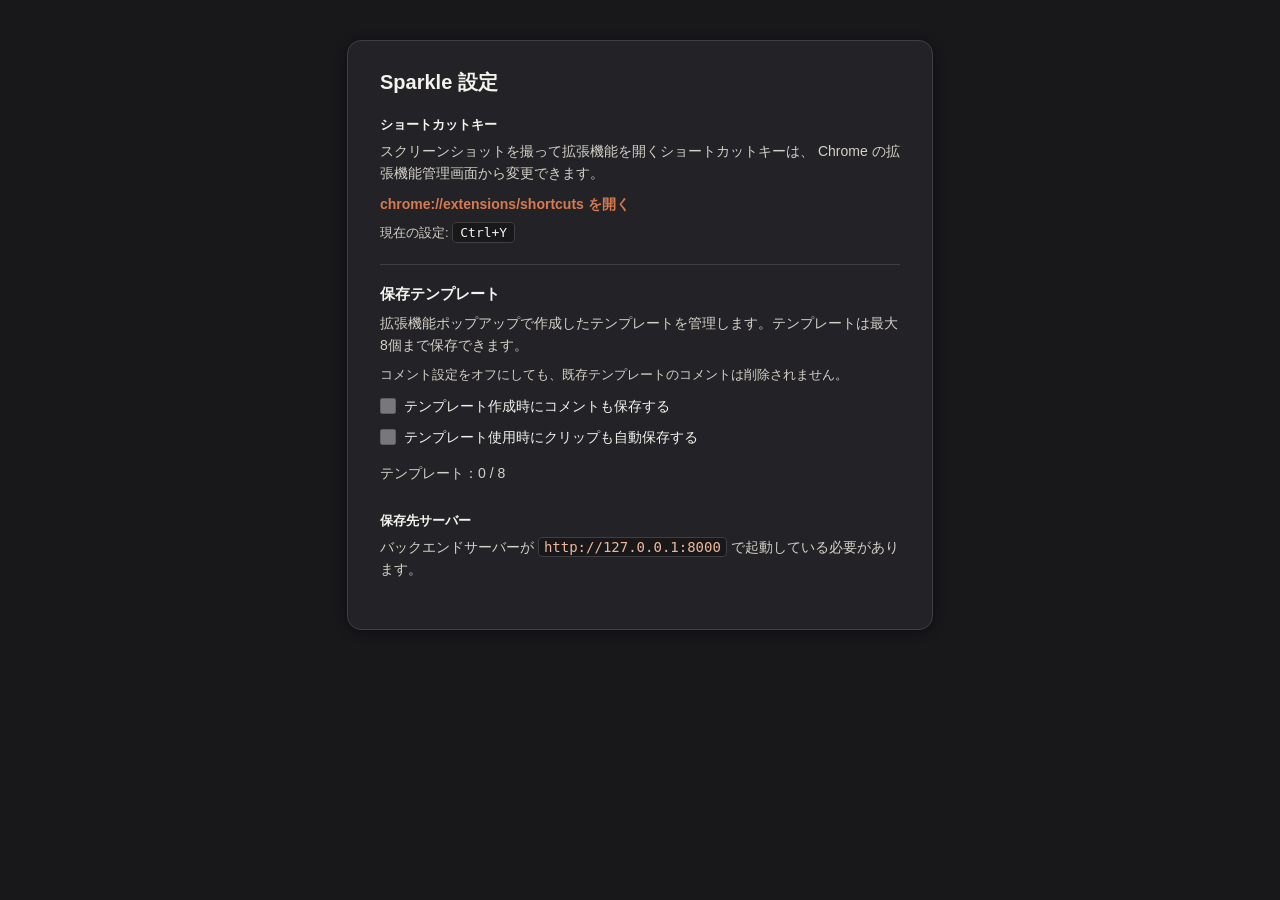
<file: extension/options.html>
<!DOCTYPE html>
<html lang="ja">
  <head>
    <meta charset="utf-8" />
    <title>Sparkle - オプション</title>
    <style>
      body {
        font-family: -apple-system, BlinkMacSystemFont, "Segoe UI", Roboto, sans-serif;
        background: #18181b;
        margin: 0;
        padding: 40px 20px;
        color: #f4f3ee;
      }
      .wrap {
        max-width: 520px;
        margin: 0 auto;
        background: #232327;
        border: 1px solid #3f3f42;
        border-radius: 14px;
        padding: 28px 32px;
        box-shadow: 0 2px 12px rgba(0, 0, 0, 0.4);
      }
      h1 {
        font-size: 20px;
        margin: 0 0 20px;
        color: #f4f3ee;
      }
      h2 {
        font-size: 15px;
        margin: 0 0 8px;
        color: #f4f3ee;
      }
      .section {
        margin-bottom: 20px;
      }
      .section label {
        display: block;
        font-size: 13px;
        font-weight: 600;
        margin-bottom: 6px;
        color: #f4f3ee;
      }
      .section p {
        font-size: 14px;
        margin: 0 0 8px;
        line-height: 1.6;
        color: #d5d1c8;
      }
      a {
        color: #d77a50;
        text-decoration: none;
        font-weight: 600;
      }
      a:hover {
        text-decoration: underline;
      }
      kbd {
        background: #18181b;
        border: 1px solid #3f3f42;
        border-radius: 4px;
        padding: 2px 7px;
        font-size: 13px;
        font-family: monospace;
        color: #f4f3ee;
      }
      hr {
        border: none;
        border-top: 1px solid #3f3f42;
        margin: 20px 0;
      }
      code {
        background: #18181b;
        border: 1px solid #3f3f42;
        border-radius: 4px;
        padding: 1px 5px;
        color: #f0b69a;
      }
      .muted {
        color: #b1ada1;
      }
      .check-row {
        display: flex !important;
        align-items: flex-start;
        gap: 8px;
        margin: 10px 0 0;
        font-size: 14px !important;
        font-weight: 500 !important;
        line-height: 1.5;
        cursor: pointer;
      }
      .check-row input {
        flex: 0 0 auto;
        width: 16px;
        height: 16px;
        margin: 2px 0 0;
        accent-color: #d77a50;
      }
      .check-row input:disabled {
        opacity: 0.6;
      }
      .check-row input:focus-visible,
      .template-delete:focus-visible {
        outline: 2px solid #f0b69a;
        outline-offset: 2px;
      }
      .template-count {
        margin: 14px 0 8px !important;
      }
      .template-list {
        display: grid;
        gap: 8px;
      }
      .template-item {
        display: flex;
        align-items: center;
        gap: 10px;
        padding: 9px 10px;
        border: 1px solid #3f3f42;
        border-radius: 8px;
        background: #18181b;
      }
      .template-item-main {
        min-width: 0;
        flex: 1 1 auto;
      }
      .template-item-title {
        overflow: hidden;
        text-overflow: ellipsis;
        white-space: nowrap;
        color: #f4f3ee;
        font-size: 14px;
        font-weight: 700;
      }
      .template-item-meta {
        margin-top: 3px;
        overflow-wrap: anywhere;
        color: #b1ada1;
        font-size: 12px;
        line-height: 1.45;
      }
      .template-delete {
        flex: 0 0 auto;
        padding: 5px 8px;
        border: 1px solid #5a514b;
        border-radius: 6px;
        background: transparent;
        color: #f0b69a;
        font: inherit;
        font-size: 12px;
        cursor: pointer;
      }
      .template-delete:hover {
        background: rgba(215, 122, 80, 0.16);
      }
      .template-empty {
        padding: 12px;
        border: 1px dashed #3f3f42;
        border-radius: 8px;
        color: #b1ada1;
        font-size: 13px;
      }
      .option-status {
        margin-top: 10px;
        color: #6ee7a8;
        font-size: 13px;
      }
    </style>
  </head>
  <body>
    <div class="wrap">
      <h1>Sparkle 設定</h1>

      <div class="section">
        <label>ショートカットキー</label>
        <p>
          スクリーンショットを撮って拡張機能を開くショートカットキーは、
          Chrome の拡張機能管理画面から変更できます。
        </p>
        <p>
          <a id="shortcutsLink" href="#">chrome://extensions/shortcuts を開く</a>
        </p>
        <p class="muted" style="font-size:13px;">
          現在の設定: <kbd id="currentShortcut">Ctrl+Y</kbd>
        </p>
      </div>

      <hr style="border:none; border-top:1px solid #3f3f42; margin:20px 0;" />

      <div class="section">
        <h2>保存テンプレート</h2>
        <p>
          拡張機能ポップアップで作成したテンプレートを管理します。テンプレートは最大8個まで保存できます。
        </p>
        <p class="muted" style="font-size:13px;">
          コメント設定をオフにしても、既存テンプレートのコメントは削除されません。
        </p>
        <label class="check-row" for="templateIncludeComment">
          <input id="templateIncludeComment" type="checkbox" disabled />
          <span>テンプレート作成時にコメントも保存する</span>
        </label>
        <label class="check-row" for="templateAutoSave">
          <input id="templateAutoSave" type="checkbox" disabled />
          <span>テンプレート使用時にクリップも自動保存する</span>
        </label>
        <p id="templateCount" class="muted template-count">テンプレート：0 / 8</p>
        <div id="templateList" class="template-list"></div>
        <div id="templateStatus" class="option-status" role="status" aria-live="polite" hidden></div>
      </div>

      <div class="section">
        <label>保存先サーバー</label>
        <p>
          バックエンドサーバーが <code>http://127.0.0.1:8000</code>
          で起動している必要があります。
        </p>
      </div>
    </div>
    <script src="options.js"></script>
  </body>
</html>
</file>
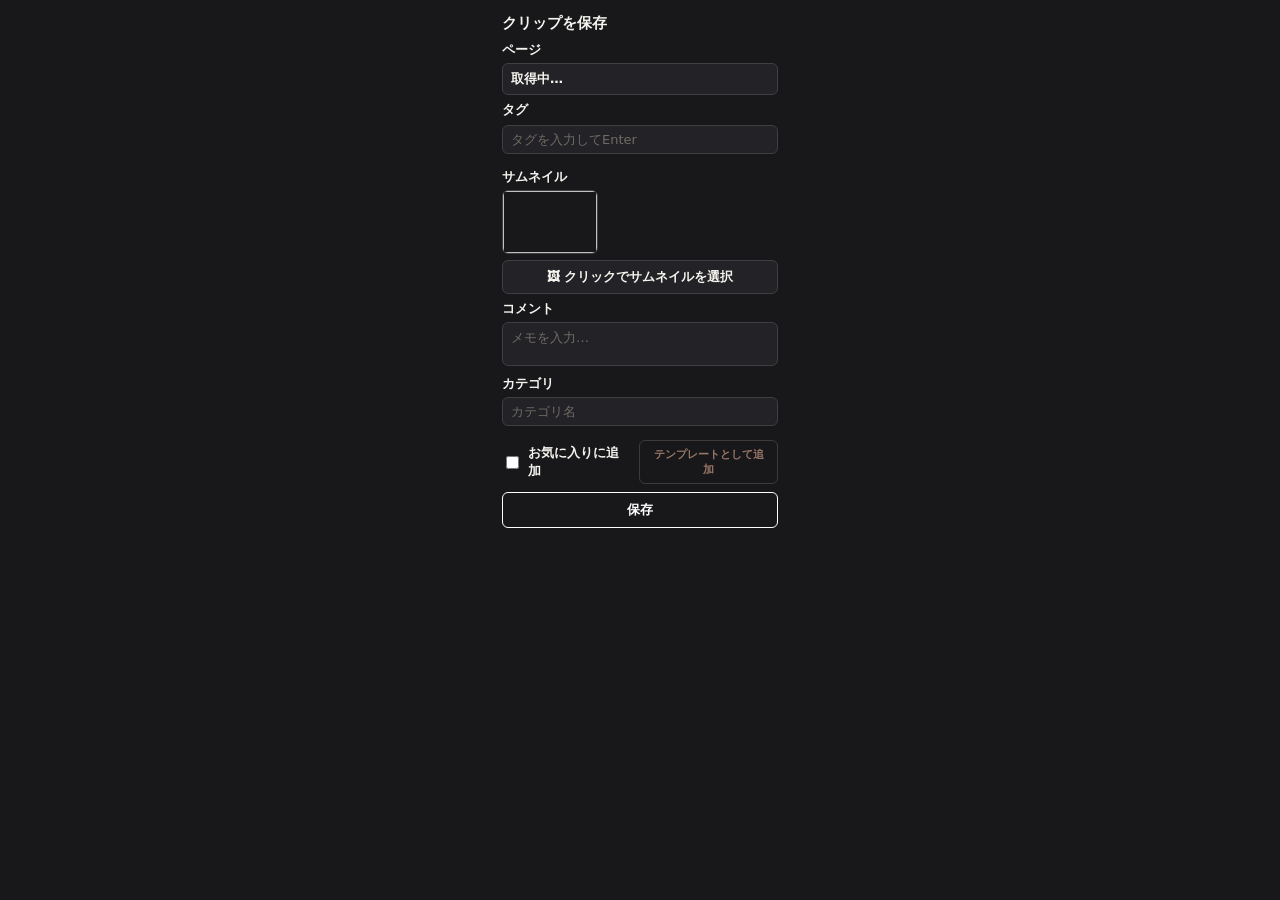
<file: extension/popup.html>
<!DOCTYPE html>
<html lang="ja">
  <head>
    <meta charset="utf-8" />
    <link rel="stylesheet" href="popup.css" />
  </head>
  <body>
    <div class="popup">
      <div class="title-row">
        <h1 class="title">クリップを保存</h1>
        <div id="templateSlots" class="template-slots" aria-label="保存テンプレート"></div>
      </div>

      <div class="field">
        <label>ページ</label>
        <div id="page" class="page">
          <span id="pageTitle" class="page-title">取得中…</span>
          <span id="pageUrl" class="page-url"></span>
        </div>
      </div>

      <div class="field suggest-field">
        <div class="tag-head-row">
          <label>タグ</label>
          <div id="tagBox" class="tag-box"></div>
        </div>
        <div class="suggest-wrap">
          <input id="tagInput" type="text" placeholder="タグを入力してEnter" autocomplete="off" />
          <div id="tagSuggest" class="suggest-list" hidden></div>
        </div>
      </div>

      <div class="field">
        <label>サムネイル</label>
        <div id="thumbPreviewWrap" class="thumb-preview-wrap" hidden>
          <img id="thumbPreview" class="thumb-preview" alt="" />
        </div>
        <div class="thumb-btn-row">
          <button id="pickThumb" type="button" class="thumb-btn">🖼 クリックでサムネイルを選択</button>
          <button id="thumbReset" type="button" class="thumb-btn ghost" hidden>↺ デフォルトに戻す</button>
        </div>
      </div>

      <div class="field">
        <label>コメント</label>
        <textarea id="comment" rows="2" placeholder="メモを入力…"></textarea>
      </div>

      <div class="field suggest-field category-suggest-field">
        <label for="category">カテゴリ</label>
        <div class="suggest-wrap category-suggest-wrap">
          <input
            id="category"
            type="text"
            placeholder="カテゴリ名"
            autocomplete="off"
            role="combobox"
            aria-autocomplete="list"
            aria-haspopup="listbox"
            aria-controls="categorySuggest"
            aria-expanded="false"
          />
          <div
            id="categorySuggest"
            class="suggest-list"
            hidden
            role="listbox"
            aria-label="カテゴリの入力履歴"
          ></div>
        </div>
      </div>

      <div class="action-row">
        <label class="fav">
          <input id="favorite" type="checkbox" /> お気に入りに追加
        </label>
        <button id="addTemplate" type="button" class="template-add" disabled>テンプレートとして追加</button>
      </div>

      <div id="templateEditor" class="template-editor" hidden>
        <div class="template-editor-heading">テンプレートを作成</div>
        <label for="templateTitle">表示タイトル</label>
        <input
          id="templateTitle"
          type="text"
          maxlength="40"
          placeholder="例：技術記事"
          autocomplete="off"
        />
        <p id="templateSummary" class="template-summary"></p>
        <p id="templateCommentSummary" class="template-summary"></p>
        <div class="template-editor-actions">
          <button id="templateCancel" type="button" class="template-btn ghost">キャンセル</button>
          <button id="templateCreate" type="button" class="template-btn">保存</button>
        </div>
        <div id="templateEditorStatus" class="template-editor-status" role="status" aria-live="polite" hidden></div>
      </div>

      <div class="save-row">
        <button id="save" class="save">保存</button>
        <div id="status" class="status" hidden></div>
      </div>
    </div>
    <script src="popup.js"></script>
  </body>
</html>
</file>
<file: extension/popup.css>
* {
  box-sizing: border-box;
}

html {
  scrollbar-gutter: auto;
  scrollbar-width: none;
}

html::-webkit-scrollbar {
  width: 0;
  height: 0;
}

body {
  margin: 0;
  font-family: system-ui, -apple-system, "Segoe UI", Roboto, sans-serif;
  font-size: 13px;
  color: #f4f3ee;
  background: #18181b;
}

.popup {
  width: 304px;
  margin-inline: auto;
  padding: 14px;
}

.title-row {
  display: flex;
  align-items: center;
  gap: 8px;
  margin-bottom: 8px;
}

.title {
  min-width: 0;
  flex: 0 1 auto;
  font-size: 15px;
  margin: 0;
  color: #f4f3ee;
  overflow: hidden;
  text-overflow: ellipsis;
  white-space: nowrap;
}

.template-slots {
  min-width: 0;
  flex: 1 1 auto;
  display: grid;
  grid-template-columns: repeat(var(--template-count, 1), minmax(0, 1fr));
  gap: 3px;
}

.template-slot {
  width: 100%;
  min-width: 0;
  min-height: 22px;
  height: 22px;
  padding: 0;
  border: 1px solid #5a514b;
  border-radius: 5px;
  background: #2d2522;
  color: #f0b69a;
  font: inherit;
  font-size: 11px;
  font-weight: 700;
  line-height: 20px;
  overflow: hidden;
  text-overflow: clip;
  white-space: nowrap;
  cursor: pointer;
  transition: background-color 120ms ease-out, transform 120ms ease-out;
}

.template-slot:hover {
  background: #4a3027;
}

.template-slot:active {
  transform: scale(0.96);
}

.template-slot:focus-visible,
.template-add:focus-visible,
.template-btn:focus-visible,
.thumb-btn:focus-visible,
.save:focus-visible,
.tag button:focus-visible {
  outline: 2px solid #f0b69a;
  outline-offset: 2px;
}

.field {
  margin-bottom: 6px;
}

.field > label {
  display: block;
  font-weight: 600;
  margin-bottom: 4px;
  color: #f4f3ee;
}

.page {
  background: #232327;
  border: 1px solid #3f3f42;
  border-radius: 6px;
  padding: 6px 8px;
}

.page-title {
  display: block;
  font-weight: 600;
  color: #f4f3ee;
  overflow: hidden;
  text-overflow: ellipsis;
  white-space: nowrap;
}

.page-url {
  display: block;
  font-size: 11px;
  color: #b1ada1;
  overflow: hidden;
  text-overflow: ellipsis;
  white-space: nowrap;
}

textarea,
input[type="text"] {
  width: 100%;
  padding: 6px 8px;
  border: 1px solid #3f3f42;
  border-radius: 6px;
  background: #232327;
  color: #f4f3ee;
  font: inherit;
}

textarea::placeholder,
input[type="text"]::placeholder {
  color: #6f6b63;
}

textarea:focus,
input[type="text"]:focus {
  outline: 2px solid #f0b69a;
  outline-offset: 1px;
  border-color: #d77a50;
}

textarea {
  resize: none;
}

.tag-head-row {
  display: flex;
  align-items: center;
  flex-wrap: wrap;
  gap: 6px;
  margin-bottom: 6px;
}

.tag-head-row > label {
  font-weight: 600;
  flex: 0 0 auto;
}

.tag-box {
  display: flex;
  min-width: 0;
  flex: 1 1 auto;
  flex-wrap: wrap;
  gap: 6px;
  max-height: 56px;
  overflow-x: hidden;
  overflow-y: auto;
  scrollbar-width: none;
}

.tag-box::-webkit-scrollbar {
  display: none;
  width: 0;
  height: 0;
}

.tag {
  display: inline-flex;
  align-items: center;
  gap: 4px;
  background: rgba(215, 122, 80, 0.16);
  color: #f0b69a;
  border: 1px solid rgba(215, 122, 80, 0.28);
  border-radius: 999px;
  padding: 2px 8px;
  font-size: 12px;
}

.tag button {
  border: none;
  background: none;
  color: #f0b69a;
  cursor: pointer;
  font-size: 13px;
  line-height: 1;
  padding: 0;
}

.thumb-btn-row {
  display: flex;
  gap: 8px;
}

.thumb-btn {
  flex: 1;
  padding: 7px;
  border: 1px solid #3f3f42;
  border-radius: 6px;
  background: #232327;
  color: #f4f3ee;
  font: inherit;
  font-weight: 600;
  cursor: pointer;
}

.thumb-btn:hover {
  background: #2d2d31;
}

.thumb-btn.ghost {
  flex: 0 0 auto;
  background: transparent;
  border: 1px solid #3f3f42;
  color: #b1ada1;
  font-weight: 500;
}

.thumb-btn.ghost:hover {
  background: #2d2d31;
}

.thumb-preview-wrap {
  display: flex;
  align-items: center;
  gap: 10px;
  margin-bottom: 6px;
}

.thumb-preview {
  width: 96px;
  height: 64px;
  object-fit: cover;
  border-radius: 6px;
  border: 1px solid #3f3f42;
  flex: 0 0 auto;
}

.fav {
  display: flex;
  align-items: center;
  gap: 6px;
  min-width: 0;
  flex: 1 1 auto;
  margin-bottom: 0;
  font-weight: 600;
  color: #f4f3ee;
  cursor: pointer;
}

.fav input {
  accent-color: #d77a50;
}

.action-row {
  display: flex;
  align-items: center;
  gap: 8px;
  margin-bottom: 8px;
}

.template-add {
  flex: 0 1 auto;
  min-width: 0;
  padding: 6px 8px;
  border: 1px solid #5a514b;
  border-radius: 6px;
  background: transparent;
  color: #f0b69a;
  font: inherit;
  font-size: 11px;
  font-weight: 600;
  cursor: pointer;
  transition: background-color 120ms ease-out, transform 120ms ease-out;
}

.template-add:hover {
  background: rgba(215, 122, 80, 0.16);
}

.template-add:disabled {
  opacity: 0.6;
  cursor: default;
}

.template-add:active,
.template-btn:active {
  transform: scale(0.96);
}

.template-editor {
  margin-bottom: 8px;
  padding: 10px;
  border: 1px solid #5a514b;
  border-radius: 8px;
  background: #211f20;
}

.template-editor-heading {
  margin-bottom: 8px;
  color: #f4f3ee;
  font-size: 13px;
  font-weight: 700;
}

.template-editor > label {
  display: block;
  margin-bottom: 4px;
  color: #f4f3ee;
  font-size: 12px;
  font-weight: 600;
}

.template-summary {
  margin: 7px 0 0;
  color: #b1ada1;
  font-size: 11px;
  line-height: 1.45;
  overflow-wrap: anywhere;
}

.template-editor-actions {
  display: flex;
  gap: 8px;
  margin-top: 9px;
}

.template-btn {
  flex: 1 1 0;
  min-width: 0;
  padding: 6px 8px;
  border: 1px solid #d77a50;
  border-radius: 6px;
  background: #d77a50;
  color: #18181b;
  font: inherit;
  font-size: 12px;
  font-weight: 700;
  cursor: pointer;
  transition: background-color 120ms ease-out, transform 120ms ease-out;
}

.template-btn:hover {
  background: #e39772;
}

.template-btn.ghost {
  border-color: #3f3f42;
  background: transparent;
  color: #d5d1c8;
}

.template-btn.ghost:hover {
  background: #2d2d31;
}

.template-editor-status {
  margin-top: 7px;
  color: #fca5a5;
  font-size: 11px;
  line-height: 1.45;
}

.save {
  width: 100%;
  padding: 8px;
  border: 1px solid #ffffff;
  border-radius: 6px;
  background: transparent;
  color: #ffffff;
  font-weight: 700;
  cursor: pointer;
}

.save:hover {
  background: rgba(255, 255, 255, 0.12);
}

.save:disabled {
  opacity: 0.6;
  cursor: default;
}

.save-row {
  position: relative;
}

.status {
  position: absolute;
  left: 0;
  right: 0;
  bottom: calc(100% + 8px);
  padding: 8px;
  border-radius: 6px;
  text-align: center;
  font-weight: 600;
  box-shadow: 0 4px 12px rgba(0, 0, 0, 0.4);
  z-index: 30;
  animation: status-pop 0.18s ease-out;
}

@keyframes status-pop {
  from {
    opacity: 0;
    transform: translateY(8px);
  }
  to {
    opacity: 1;
    transform: translateY(0);
  }
}

.status.ok {
  background: #0f2e1f;
  color: #6ee7a8;
}

.status.err {
  background: #3a1414;
  color: #fca5a5;
}

@media (prefers-reduced-motion: reduce) {
  .template-slot,
  .template-add,
  .template-btn {
    transition: none;
  }

  .template-slot:active,
  .template-add:active,
  .template-btn:active {
    transform: none;
  }

  .status {
    animation: none;
  }
}

.suggest-wrap {
  position: relative;
}

.suggest-field {
  margin-bottom: 14px;
}

.category-suggest-wrap .suggest-list {
  top: auto;
  bottom: calc(100% + 4px);
  max-height: 220px;
  overflow-x: hidden;
  overflow-y: auto;
}

.suggest-list {
  position: absolute;
  top: calc(100% + 4px);
  left: 0;
  right: 0;
  background: #232327;
  border: 1px solid #3f3f42;
  border-radius: 6px;
  box-shadow: 0 4px 12px rgba(0, 0, 0, 0.45);
  overflow-x: hidden;
  overflow-y: auto;
  scrollbar-width: none;
  z-index: 20;
}

.suggest-list::-webkit-scrollbar {
  display: none;
  width: 0;
  height: 0;
}

.suggest-item {
  padding: 9px 12px;
  font-size: 13px;
  color: #f4f3ee;
  cursor: pointer;
}

.suggest-item:hover,
.suggest-item.active {
  background: rgba(215, 122, 80, 0.16);
  color: #f0b69a;
}
</file>
